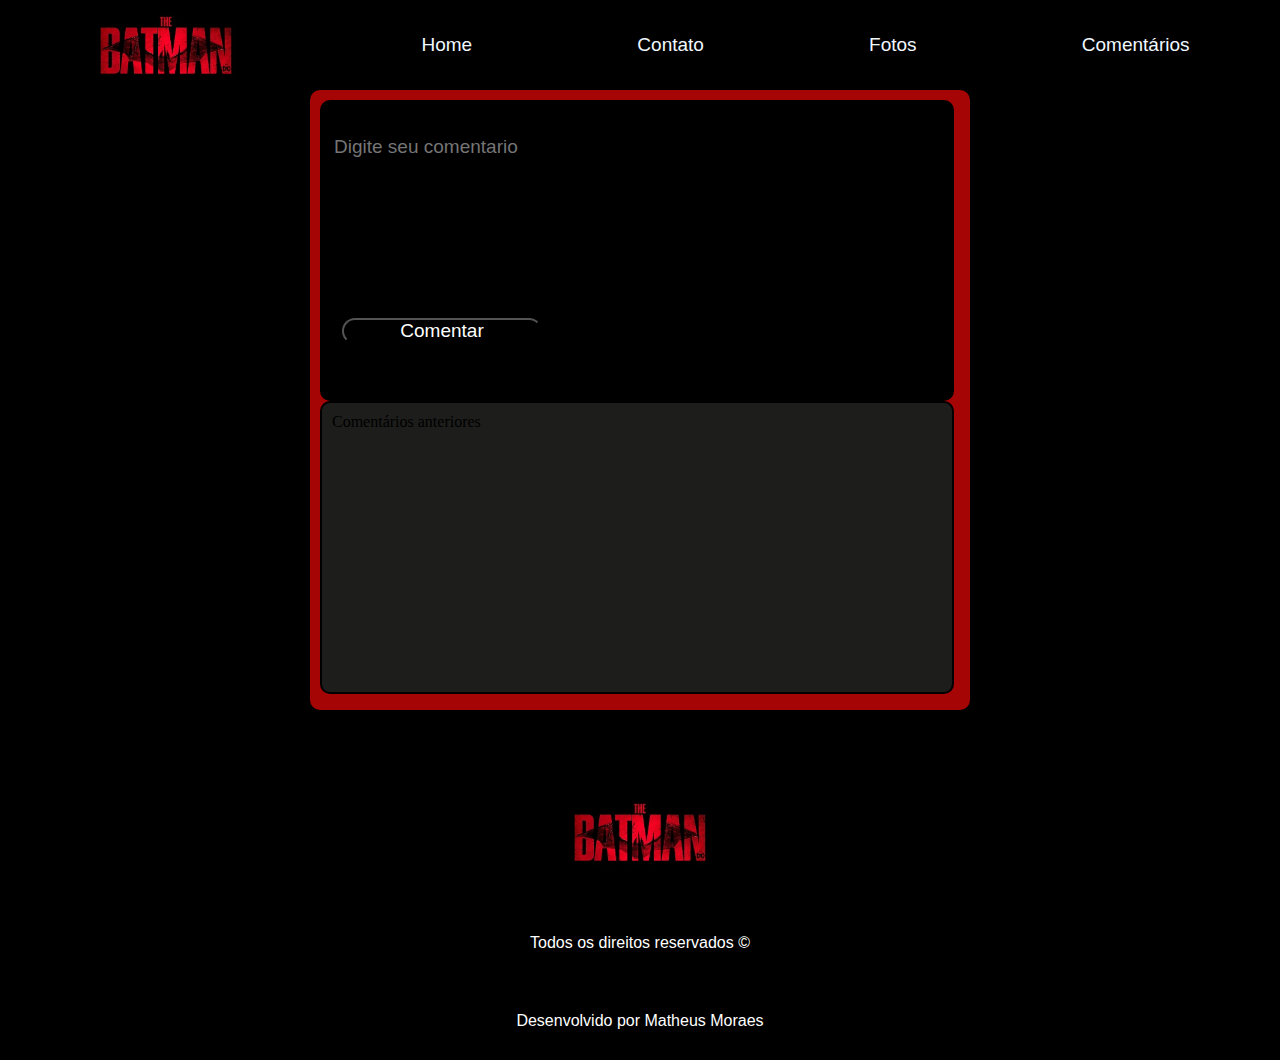
<file: comentarios.html>
<!DOCTYPE html>
<html lang="pt-br">
<head>
    <meta charset="UTF-8">
    <meta http-equiv="X-UA-Compatible" content="IE=edge">
    <meta name="viewport" content="width=device-width, initial-scale=1.0">
    <title>Comentários Filme The Batman</title>
    <link rel="stylesheet" href="./style.css"/>
</head>
<body>
    <header>
        <img id="logo" src="./logo.jpg"/>
        <nav>
            <ul>
                <a href="./index.html"> 
                    <li>Home</li>
                </a>
                <a href="./contato.html">
                    <li>Contato</li>
                </a>
                <a href="./fotos.html">
                    <li>Fotos</li>  
                </a>
                <a href="./comentarios.html">
                    <li>Comentários</li>                    
                </a>
            </ul>
        </nav>
    </header>  
    <div id="comentario-container">
        <div id="comentario-tela">
            <section>
                <form action="./comentarios.html">
                    <label for="comentario">Digite um comentário:</label>
                    <textarea id="comentario" rows="10" placeholder="Digite seu comentario"></textarea>
                    <button type="submit">Comentar</button>
                </form>
            </section>
            <div id="Lista-comentarios">
                Comentários anteriores
            </div>
        </div>
        
    </div>



    <footer>
        <img style="object-fit: contain;" id="logo" src="./logo.jpg"/>
        <span>Todos os direitos reservados ©</span>
        <span>Desenvolvido por Matheus Moraes</span> 
        <nav class="footer-navigation">
            <ul class="footer-list">
                <a href="./index.html"> 
                    <li>Home</li>
                </a>
                <a href="./contato.html">
                    <li>Contato</li>
                </a>
                <a href="./fotos.html">
                    <li>Fotos</li>  
                </a>
                <a href="./comentarios.html">
                    <li>Comentários</li>                    
                </a>
            </ul>
        </nav>
    </footer>
</body>
</html>
</file>
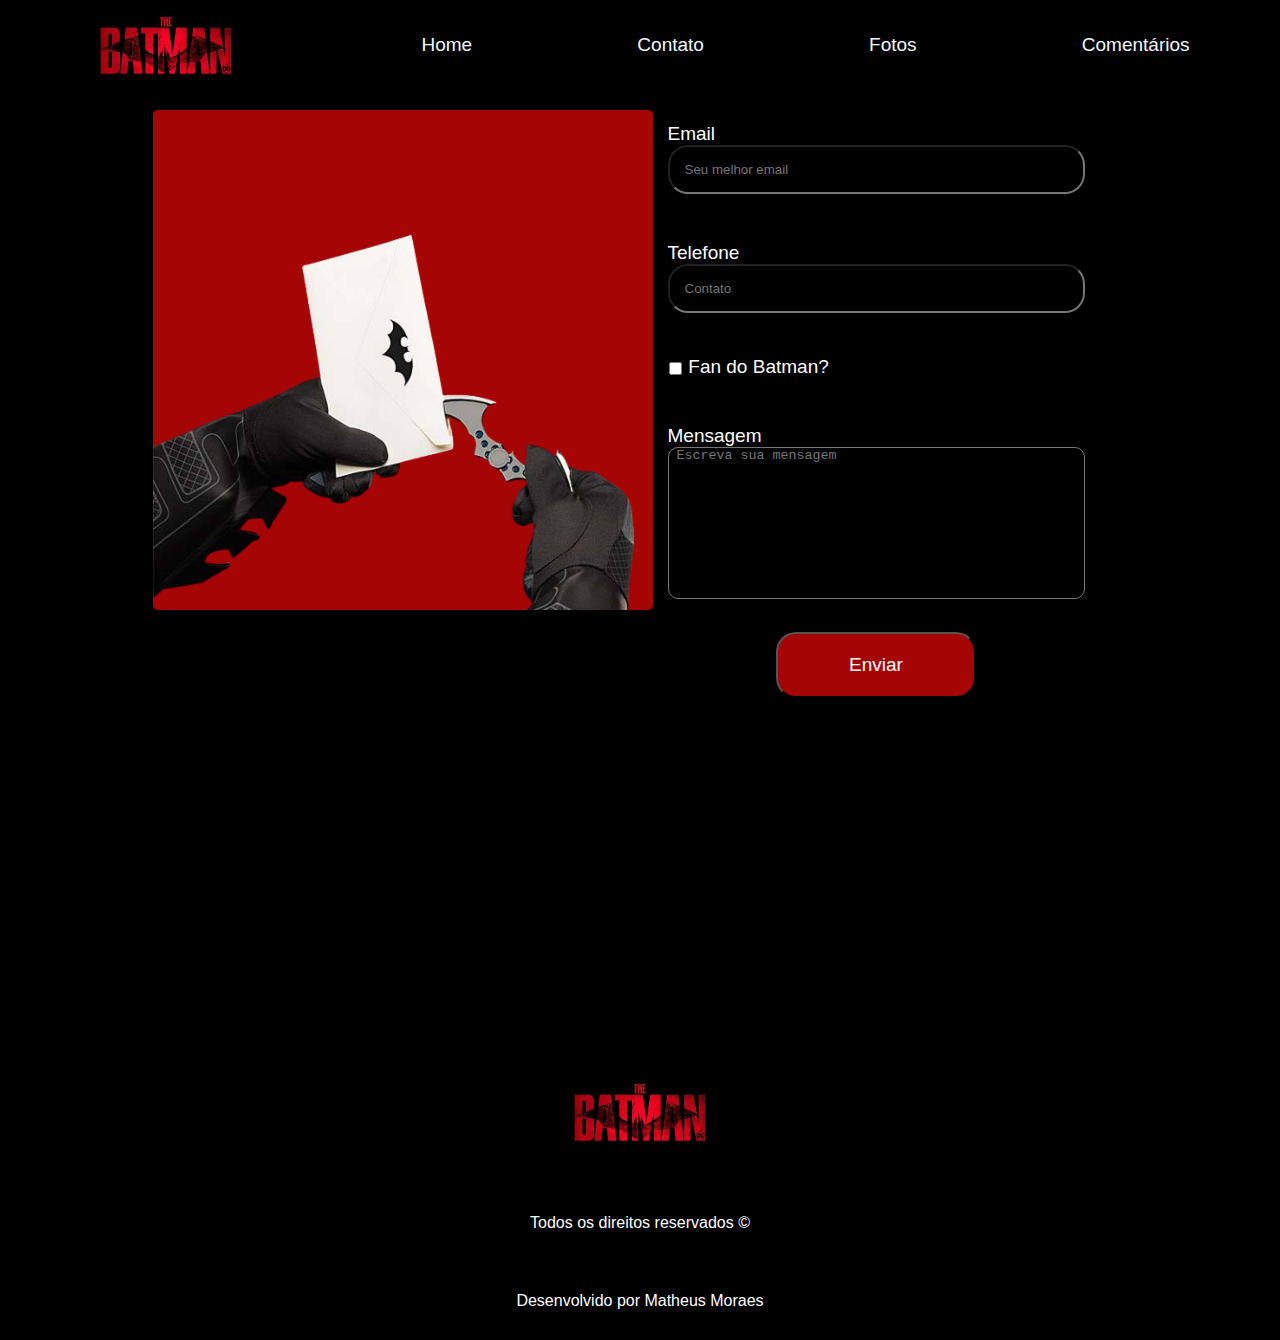
<file: contato.html>
<!DOCTYPE html>
<html lang="pt-br">
<head>
    <meta charset="UTF-8">
    <meta http-equiv="X-UA-Compatible" content="IE=edge">
    <meta name="viewport" content="width=device-width, initial-scale=1.0">
    <title>Contato</title>
    <link rel="stylesheet" href="./style.css"/>
</head>
<body>
    <header>
        <img id="logo" src="./logo.jpg"/>
        <nav>
            <ul>
                <a href="./index.html"> 
                    <li>Home</li>
                </a>
                <a href="./contato.html">
                    <li>Contato</li>
                </a>
                <a href="./fotos.html">
                    <li>Fotos</li>  
                </a>
                <a href="./comentarios.html">
                    <li>Comentários</li>                    
                </a>
            </ul>
        </nav>
    </header>  

    <div class="formulario-container">
        <div id="imgFormulario"></div>
        <form id="formulario">
            <div class="organiza">
                <label for="emailfan">Email</label>
                <input type="email" id="emailfan" name="emailfan" placeholder="Seu melhor email" checked>
            </div>

            <div class="organiza">
                <label for="telnum">Telefone</label>
                <input type="number" id="telnum" name="telnum" placeholder="Contato" checked>
            </div>

            <div class="organizaCheckBox">
                <input type="checkbox" id="fan" name="fan">
                <label for="fan">Fan do Batman?</label>
            </div>
            <div class="organiza">
                <label for="msgfan">Mensagem</label>
                <textarea id="msgfan" name="message" rows="10" cols="50" placeholder=" Escreva sua mensagem"></textarea>
            </div>
            <div class="organizaBotao">
                <input type="button" value="Enviar"/>
            </div>
        </form>
    </div>
    

    <footer>
        <img style="object-fit: contain;" id="logo" src="./logo.jpg"/>
        <span>Todos os direitos reservados ©</span>
        <span>Desenvolvido por Matheus Moraes</span> 
        <nav class="footer-navigation">
            <ul class="footer-list">
                <a href="./index.html"> 
                    <li>Home</li>
                </a>
                <a href="./contato.html">
                    <li>Contato</li>
                </a>
                <a href="./fotos.html">
                    <li>Fotos</li>  
                </a>
                <a href="./comentarios.html">
                    <li>Comentários</li>                    
                </a>
            </ul>
        </nav>
    </footer>
    
</body>
</html>
</file>
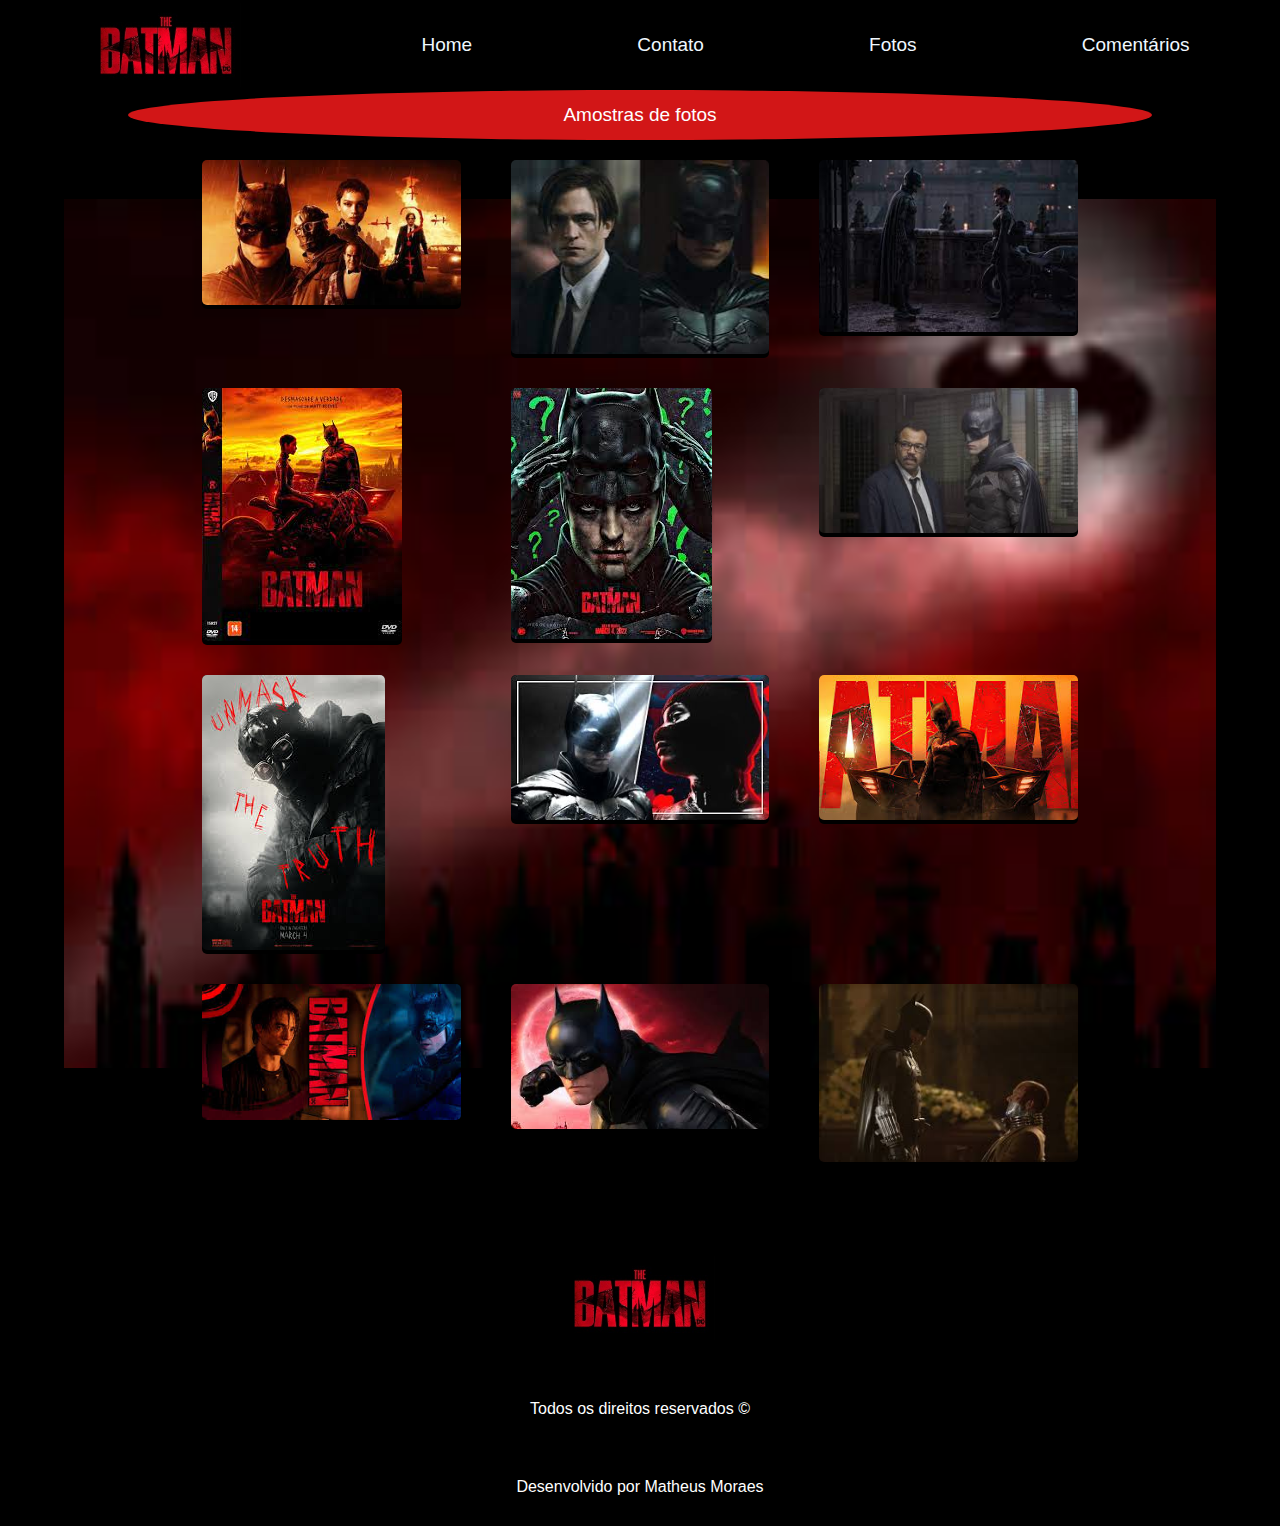
<file: fotos.html>
<!DOCTYPE html>
<html lang="pt-br">
<head>
    <meta charset="UTF-8">
    <meta http-equiv="X-UA-Compatible" content="IE=edge">
    <meta name="viewport" content="width=device-width, initial-scale=1.0">
    <title>Fotos Filme The Batman</title>
    <link rel="stylesheet" href="./style.css"/>
</head>
<body>
    <header>
        <img id="logo" src="./logo.jpg"/>
        <nav>
            <ul>
                <a href="./index.html"> 
                    <li>Home</li>
                </a>
                <a href="./contato.html">
                    <li>Contato</li>
                </a>
                <a href="./fotos.html">
                    <li>Fotos</li>  
                </a>
                <a href="./comentarios.html">
                    <li>Comentários</li>                    
                </a>
            </ul>
        </nav>
    </header>  
    
    <div class="galery-container">
        <div class="descriptionMenu">Amostras de fotos</div>
        <div class="galery">
            <div class="foto">
                <img class="photo" src="./Galery/n1.jpg"/>
            </div>

            <div class="foto">
                <img class="photo" src="./Galery/n2.jpg"/>
            </div>

            <div class="foto">
                <img class="photo" src="./Galery/n3.jpg"/>
            </div>

            <div class="foto">
                <img class="photo" src="./Galery/n4.jpg"/>
            </div>

            <div class="foto">
                <img class="photo" src="./Galery/n5.jpg"/>
            </div>
                
            <div class="foto">
                <img class="photo" src="./Galery/n6.jpg"/>
            </div>
                
            <div class="foto">
                <img class="photo" src="./Galery/n7.jpg"/>
            </div>

            <div class="foto">
                <img class="photo" src="./Galery/n8.jpg"/>
            </div>

            <div class="foto">
                <img class="photo" src="./Galery/n9.jpg"/>
            </div>

            <div class="foto">
                <img class="photo" src="./Galery/n10.jpg"/>
            </div>

            <div class="foto">
                <img class="photo" src="./Galery/n11.jpg"/>
            </div>

            <div class="foto">
                <img class="photo" src="./Galery/n12.jpg"/>
            </div>
        </div>
    </div>


    <footer>
        <img style="object-fit: contain;" id="logo" src="./logo.jpg"/>
        <span>Todos os direitos reservados ©</span>
        <span>Desenvolvido por Matheus Moraes</span> 
        <nav class="footer-navigation">
            <ul class="footer-list">
                <a href="./index.html"> 
                    <li>Home</li>
                </a>
                <a href="./contato.html">
                    <li>Contato</li>
                </a>
                <a href="./fotos.html">
                    <li>Fotos</li>  
                </a>
                <a href="./comentarios.html">
                    <li>Comentários</li>                    
                </a>
            </ul>
        </nav>
    </footer>
    
</body>
</html>
</file>
<file: style.css>
@import url('https://fonts.googleapis.com/css2?family=Titillium+Web&display=swap');

* {
    margin: 0;
    padding: 0;
    text-decoration: none;
    list-style: none;
    background-color: #000;
}

header{
    height: 90px;
    display: flex; /*Inicialmente, o display flex coloca todos os filhos lado a lado.
    foi usado no header porque tem a imagem que não faz parte da lista*/
    justify-content: space-around; /*faz os elemento se separarem ao máximo, mas mantendo distância das laterais
    propriedade do display flex*/
    align-items: center; /*propriedade do display flex*/
}

nav {
    width: 60%;
}

ul{
    display: flex; /*usado para colocar os li lado a lado*/
    width: 100%;
    justify-content: space-between; /*ele separa os elementos dentro do bloco pai ao  máximo possível
    (considerando a largura do bloco pai) - propriedade do display flex*/
}

li{
    list-style: none;
    color: aliceblue;
    cursor: pointer; /*permite mudar o desenho do mouse*/
    font-size: 19px;
    transition: .5s;
    font-family: 'Kdam Thmor Pro', sans-serif;
}

li:hover{
    color: #d21617
}

img#logo{
    width: 150px;
    height: auto;

}


#banner{
    background-image: url('https://preview.redd.it/6092ltrt8nt71.jpg?auto=webp&s=c26d698d5d92796be9c6ab47f22dba63a7be96c3');
    background-position: 50% 50%;
    background-size: cover;
    width: 100%;
    height: 600px;
}

#trailer-container{
    width: 100%;
    height: 400px;
    display: flex;
    justify-content: center;
}

.content{
    width: 60%;
    display: flex;
    align-items: center;
    justify-content: space-between;
}

.trailer{
    width: 50%;

}


#sinopse{
    width: 50%;
    display: flex;
    flex-direction: column;
    justify-content: space-between;
    margin-left: 30px;
}

.description{
    color:#fff;
    font-size: 19px;
    font-family: 'Kdam Thmor Pro', sans-serif;
    width: 70%;
}

.button{
    width: 200px;
    height: 60px;
    background-color: #d21617;
    color:#fff;
    padding: 8px 10px;
    border-radius: 5px;
    cursor: pointer;
    transition: .8s;
    font-size: 18px;
    display: flex;
    justify-content: center;
    align-items: center;
    font-weight: bold;
    border: none;
    outline: none; /*pra quando clucar no botão, ele não ficar com uma borda preta*/
    margin-top: 25px;
}


.button:hover{
    background-color: #fff;
    color: #000;

}

.actor-cards-container{
    width: 100%;
    display:flex;
    justify-content: center;
    margin-top: 50px;
}

.cards-content{
    width: 90%;
    display: grid;
    grid-template-columns: repeat(3, 1fr);
    row-gap: 10px;
    column-gap: 40px;
    
}

.card {
    width: 100%;
    height: 600px;
    background-size: cover;
    background-position: 50% 50%;
    border-radius: 5px;
    cursor: pointer;
    transition: 1s;
    display: flex;
    flex-direction: column;
    justify-content: flex-end;
    padding: 0 0 20px 10px;
    color: #fff;
    font-size: 17px;
    font-family: 'Kdam Thmor Pro', sans-serif;
}

.card:hover{
    transform: scale(1.02);

}

.banner-1 {
    background-image: url('https://encrypted-tbn0.gstatic.com/images?q=tbn:ANd9GcS-o8Fmeok_fmGAXei0tgpK3zf699h7_toffA9Uzfsg8dvZOu0v5Kvq_WIDrpayq1Ltsc0&usqp=CAU');

}

.banner-2 {
    background-image: url('https://encrypted-tbn0.gstatic.com/images?q=tbn:ANd9GcQygBurgyjDCVg5jKlT-5arSn7pncHCJpnZDQ&usqp=CAU');
}

.banner-3 {
    background-image: url('https://encrypted-tbn0.gstatic.com/images?q=tbn:ANd9GcQwlcpKJhVGEc6ZLS_OR8IIwajhJFTiP0etnQ&usqp=CAU');

}

footer{
    height: 300px;
    margin-top: 50px;
    display: flex;
    flex-direction: column;
    align-items: center;
    justify-content: space-around;
}

span{
    color:#fff;
    font-family: 'Kdam Thmor Pro', sans-serif;
}

footer{
    margin-top: 50px;
}


.footer-navigation{
    display: none;
}

.footer-list{
    display: flex;
    flex-direction: column;
    align-items: center;
}


/*Responsividades */
@media(max-width: 768px){
    .footer-navigation{
        display: block;
        align-items: center;
    }

    nav{
        display: none;
    }

    #banner{
        background-position: 40%;
    }

    #trailer-container{
        width: 100%;
        height: 400px;
        display: flex;
        flex-direction: column;
    }

    .content{
        margin-top: 70px;
        width: 95%;
        display: flex;
        flex-direction: column;
    }

    .cards-content{
        margin-left: 15px;
    }

    .trailer{
        width: 100%;
    }

    #sinopse{
        width: 95%;
        display: flex;
        flex-direction: column;
        justify-content: space-between;
    }

    .description{
        width: 100%;
    }

    .button{
        width: 100%;
        margin-top: 30px;
    }

    .cards-content{
        grid-template-columns: 1fr;
        margin-top: 150px;
    }
}


/*Página de Fotos*/

.descriptionMenu{
    
    border-radius: 50% 50%;
    margin-bottom: 10px;

    width: 80%;
    height: 50px;
    display: flex;
    align-items: center;
    justify-content: center;
    background-color: #d21617;    
    color:#fff;
    font-size: 19px;
    font-family: 'Kdam Thmor Pro', sans-serif;
    
}


.galery-container{
    background-image: url('./Galery/sinal.jpg');  
    background-repeat: no-repeat;
    background-position: 50% 50%;
    background-size: 90% 80%;

    width: 100%;
    border-radius: 5px;
    display: flex; /*dita que os filhos devem ficar centralizados na vertical*/
    flex-direction: column;
    align-items: center;
    flex-wrap: wrap;
    
   
}

.galery{
    border-radius: 5px;
    background: none;
    width: 70%;
    display: grid;
    grid-template-columns: repeat(3, 1fr);
    row-gap: 10px;
    column-gap: 30px;  
    

}

.foto{  
    
    width: fit-content;
    height: fit-content;
    margin: 10px;  
    border-radius: 5px;
    
}

.photo{
    
    border-radius: 5px;
    width: 100%;
    height: 100%;
    transition: 2s;

}

.photo:hover{
    transform: scale(2);
}

/*Página de contato
 */
div.formulario-container{
    margin-left: 50px;
    display: flex;
    justify-content: center;
    width: 90vw;
    height: 100vh;
    
}

@media(max-width: 480px) {
    div.formulario-container{
        flex-direction: column;
        align-items: center;
        justify-content: center;
        height: 50vh;

    }

    div.formulario-container div#imgFormulario{
        display: none;
    }
}

@media(max-width: 768px) {
    div.formulario-container{
        flex-direction: column;
        align-items: center;
        justify-content: center;
    }
}

div#imgFormulario{
    margin-top: 20px;
    width: 500px;
    height: 500px;
    min-width: 500px;
    display: flex;
    flex-direction: column;
    background-color: #A60506;
    background-image: url('./Galery/letter-removebg-preview.png');
    background-repeat: no-repeat;
    background-position: 50% 100%; /*0 é topo/esquerda e 100 e fundo/direita*/
    background-size: contain;
    border-radius: 5px;
    
}  

form#formulario div{
    margin-top: 18px;
    background: none;
}

div.organiza{
    display: flex;
    flex-direction: column;
    margin-top: 5px;
    margin-bottom: 5px;
    padding: 15px;
    font-size: 19px;
    color:#fff;
    font-family: 'Kdam Thmor Pro', sans-serif;
    
}

input#telnum{
    padding: 15px;
}

input#emailfan{
    padding: 15px;
}

div.organiza label{
    background: none;
}

div.organiza input{
    border-radius: 20px;
}

div.organiza:focus{
    background-color: #fff;
}

textarea#msgfan{
    resize: none;
    border-radius: 10px;
}

textarea#msgfan:focus{
    background-color: #fff;
    outline: none;
}

div.organizaCheckBox{
    display: flex;
    margin-top: 5px;
    margin-bottom: 2px;
    padding: 10px;
    font-size: 19px;
    color:#fff;
    font-family: 'Kdam Thmor Pro', sans-serif;
}

div.organizaCheckBox label{
    background: none;
}

input#fan {
    margin: 0.4rem;
}


div.organizaBotao{
    display: flex;
    justify-content: space-around;
}

div.organizaBotao input{
    font-size: 19px;
    width: 200px;
    color:#fff;
    font-family: 'Kdam Thmor Pro', sans-serif;
    background-color: #A60506;
    border-radius: 20px;
    padding: 20px;
}

/*Tela comentários*/
div#comentario-container{
    display: flex;
    background-color: #A60506;
    width: 50%;
    height: 600px;
    margin: auto;
    padding: 10px;
    border-radius: 10px;

}

div#comentario-tela{
    display: flex;
    flex-direction: column;
    width: 99%;
    height: 99%;
    background: none;
    border-radius: 5px;
    
}

div#comentario-tela section{
    display: flex;
    justify-content: flex-start;
    border: 2px solid #000;
    border-radius: 10px;
    width: auto;
    height: 50%;
    background-image: url('https://images-wixmp-ed30a86b8c4ca887773594c2.wixmp.com/f/66fb9510-4253-4146-8f84-a9df9909a601/dfs591y-0461d67e-f637-439c-b782-88900a325596.png/v1/fill/w_894,h_894,q_70,strp/batman_working_at_the_computer__midjourney__by_fbombheart_dfs591y-pre.jpg?token=eyJ0eXAiOiJKV1QiLCJhbGciOiJIUzI1NiJ9.[base64].kFKC4bHnMK-Ni9Sws_p4xpq3ILmiTjzI7jykxZel4qo');
    background-size: 100% 100%;
    background-repeat: no-repeat;
    
}

div#comentario-tela form{    
    background: none;
    padding: 10px;
    width: auto;
    border-radius: 10px;    
    
}
div#Lista-comentarios{    
    border: 2px solid #000;
    background-color: #1d1d1b;
    padding: 10px;
    width: auto;
    height: 50%;
    border-radius: 10px;   
    
}

div#comentario-tela form button{
    background-color: #000;
    width: 200px;
    margin: 10px;
    font-size: 19px;
    font-family: 'Kdam Thmor Pro', sans-serif;  
    color: #fff;
    border-radius: 20px;
    transition: 0.5s;

}

div#comentario-tela form button:hover{
    color: #A60506;
}

div#comentario-tela label{
    background: none;
    margin: 10px;
    font-size: 19px;
    font-family: 'Kdam Thmor Pro', sans-serif;  
}

div#comentario-tela textarea{
    background: none;    
    border: 2px solid #000;
    font-size: 19px;
    font-family: 'Kdam Thmor Pro', sans-serif;
    resize: none;
    border-radius: 10px;
    width: 100%;
    height: 60%;
    
}

div#comentario-tela textarea:focus{
    background-color: #1d1d1b;
    color: #fff;
    outline: none;
}
</file>
